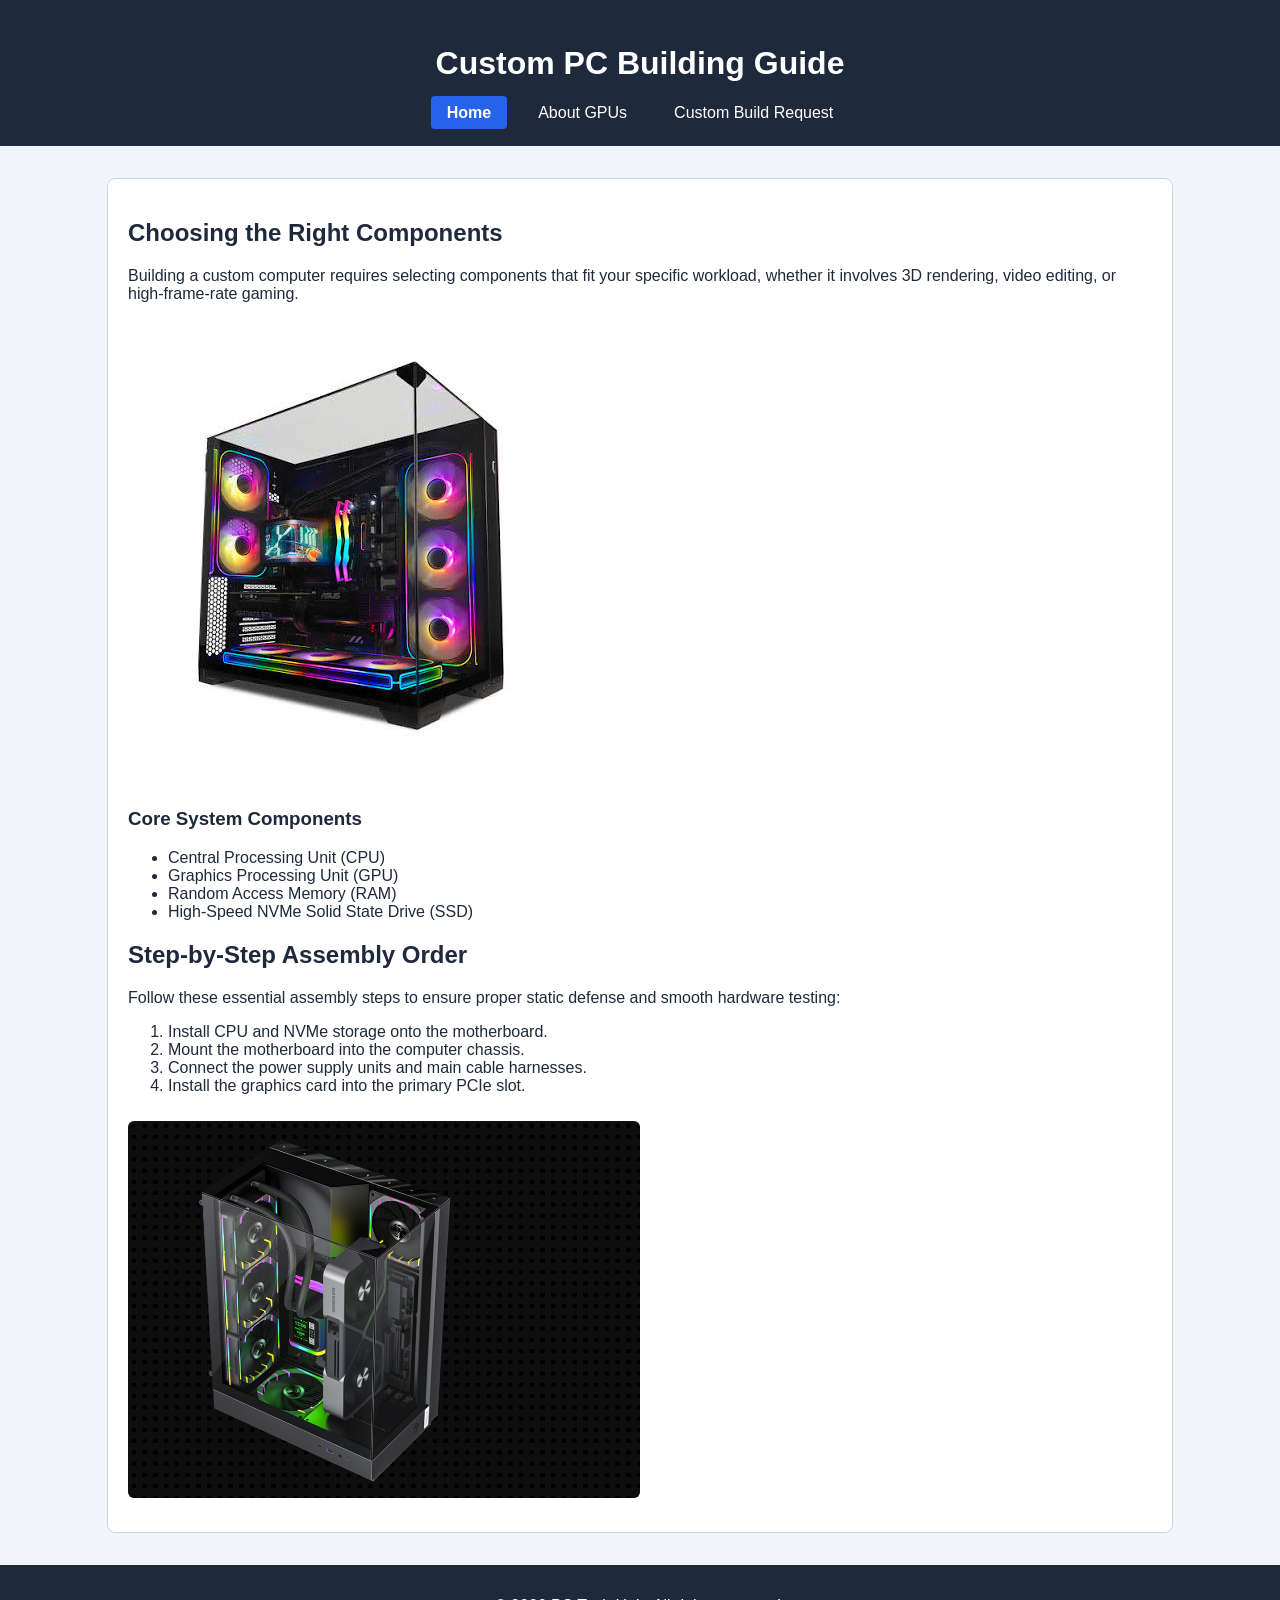
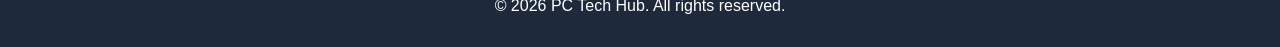
<file: index.html>
<!DOCTYPE html>
<html lang="en">
<head>
    <meta charset="UTF-8">
    <meta name="viewport" content="width=device-width, initial-scale=1.0">
    <title>PC Tech Hub - Home</title>
    <link rel="stylesheet" href="css/style.css">
</head>
<body>
    <header>
        <h1>Custom PC Building Guide</h1>
        <nav>
            <ul>
                <li><a href="index.html" class="active">Home</a></li>
                <li><a href="about.html">About GPUs</a></li>
                <li><a href="contact.html">Custom Build Request</a></li>
            </ul>
        </nav>
    </header>

    <main>
        <section>
            <h2>Choosing the Right Components</h2>
            <p>Building a custom computer requires selecting components that fit your specific workload, whether it involves 3D rendering, video editing, or high-frame-rate gaming.</p>
            <img src="images/build.jpg" alt="Assembled Custom Desktop PC Case with RGB Lighting">
            
            <h3>Core System Components</h3>
            <ul>
                <li>Central Processing Unit (CPU)</li>
                <li>Graphics Processing Unit (GPU)</li>
                <li>Random Access Memory (RAM)</li>
                <li>High-Speed NVMe Solid State Drive (SSD)</li>
            </ul>
        </section>

        <section>
            <h2>Step-by-Step Assembly Order</h2>
            <p>Follow these essential assembly steps to ensure proper static defense and smooth hardware testing:</p>
            <ol>
                <li>Install CPU and NVMe storage onto the motherboard.</li>
                <li>Mount the motherboard into the computer chassis.</li>
                <li>Connect the power supply units and main cable harnesses.</li>
                <li>Install the graphics card into the primary PCIe slot.</li>
            </ol>
            <img src="images/gpu.jpg" alt="Dedicated Graphics Card Mounted inside PC Chassis">
        </section>
    </main>

    <footer>
        <p>&copy; 2026 PC Tech Hub. All rights reserved.</p>
    </footer>
</body>
</html>
</file>
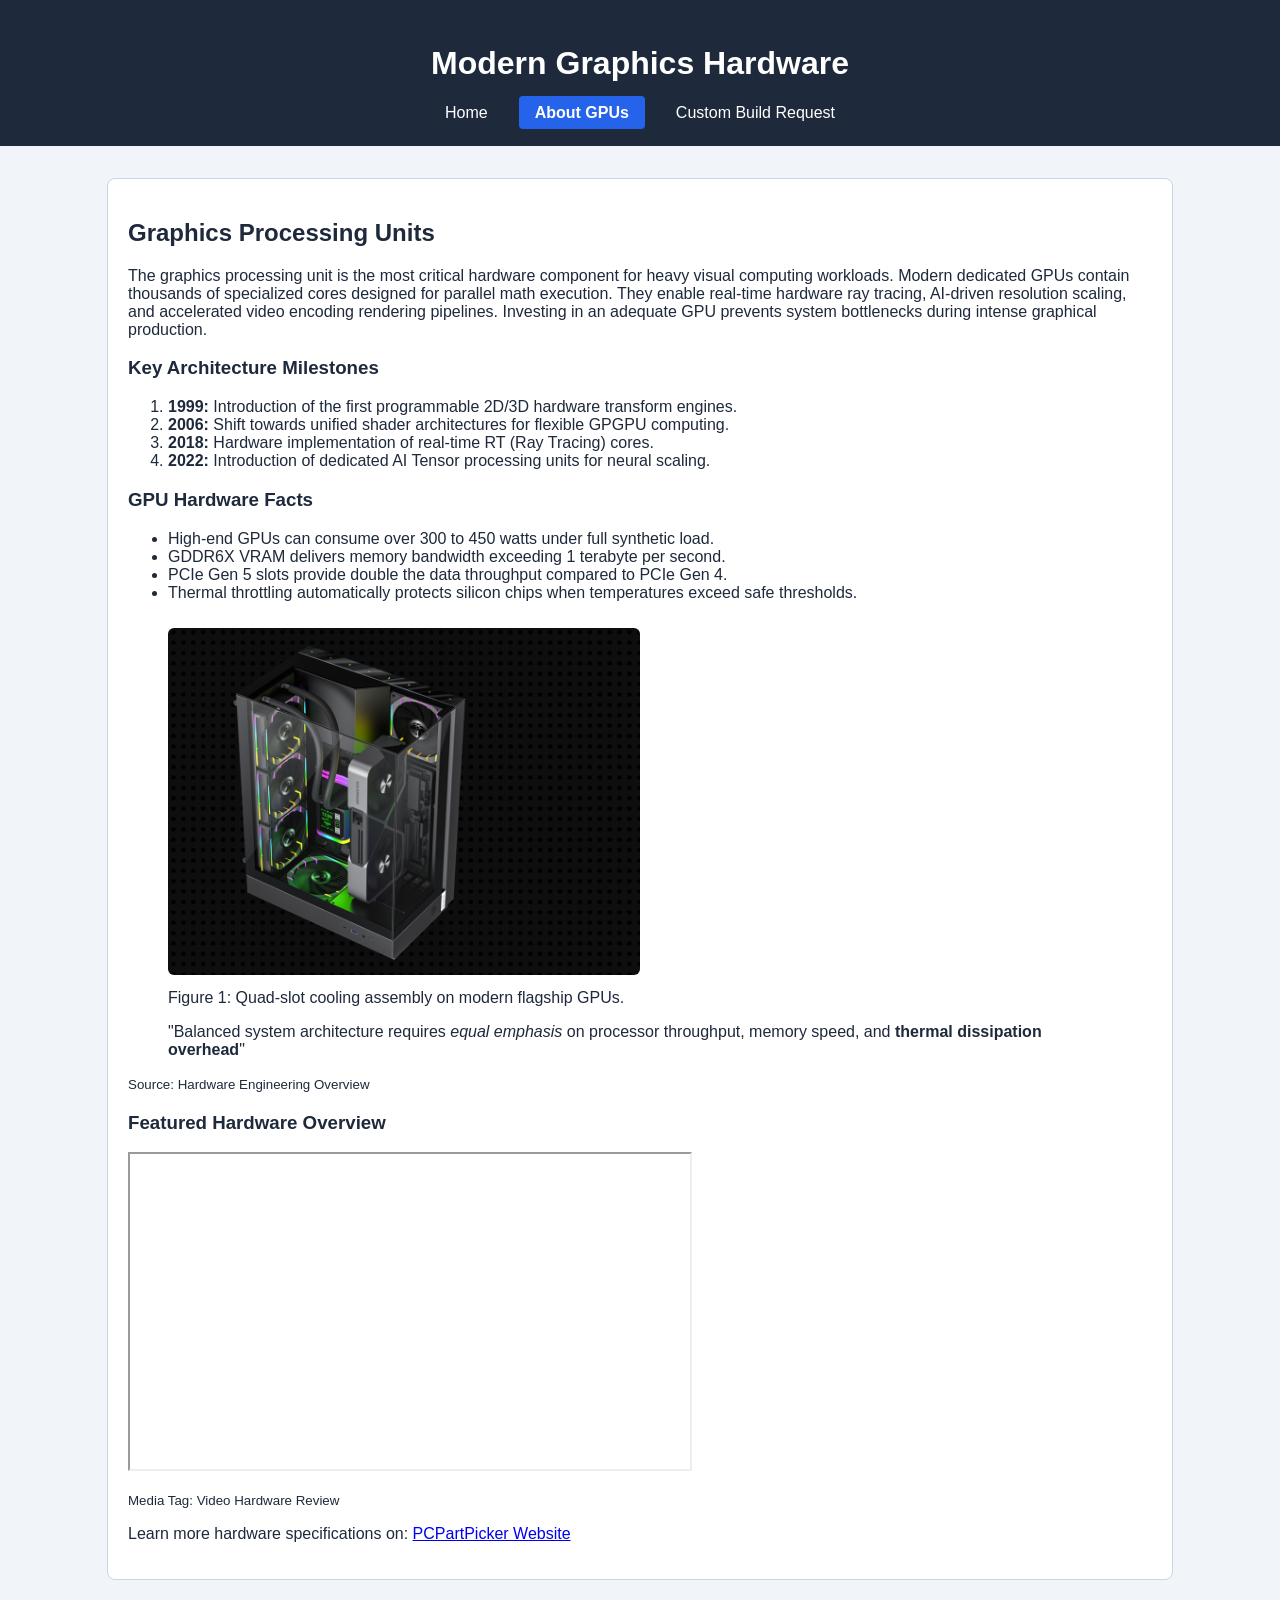
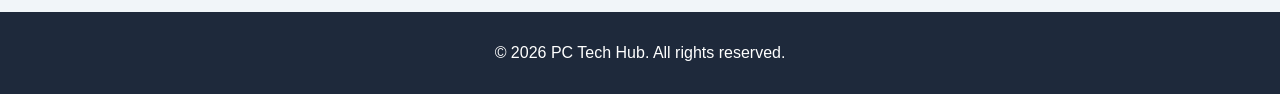
<file: about.html>
<!DOCTYPE html>
<html lang="en">
<head>
    <meta charset="UTF-8">
    <meta name="viewport" content="width=device-width, initial-scale=1.0">
    <title>PC Tech Hub - About GPUs</title>
    <link rel="stylesheet" href="css/style.css">
</head>
<body>
    <header>
        <h1>Modern Graphics Hardware</h1>
        <nav>
            <ul>
                <li><a href="index.html">Home</a></li>
                <li><a href="about.html" class="active">About GPUs</a></li>
                <li><a href="contact.html">Custom Build Request</a></li>
            </ul>
        </nav>
    </header>

    <main>
        <section>
            <h2>Graphics Processing Units</h2>
            <p>The graphics processing unit is the most critical hardware component for heavy visual computing workloads. Modern dedicated GPUs contain thousands of specialized cores designed for parallel math execution. They enable real-time hardware ray tracing, AI-driven resolution scaling, and accelerated video encoding rendering pipelines. Investing in an adequate GPU prevents system bottlenecks during intense graphical production.</p>

            <h3>Key Architecture Milestones</h3>
            <ol>
                <li><strong>1999:</strong> Introduction of the first programmable 2D/3D hardware transform engines.</li>
                <li><strong>2006:</strong> Shift towards unified shader architectures for flexible GPGPU computing.</li>
                <li><strong>2018:</strong> Hardware implementation of real-time RT (Ray Tracing) cores.</li>
                <li><strong>2022:</strong> Introduction of dedicated AI Tensor processing units for neural scaling.</li>
            </ol>

            <h3>GPU Hardware Facts</h3>
            <ul>
                <li>High-end GPUs can consume over 300 to 450 watts under full synthetic load.</li>
                <li>GDDR6X VRAM delivers memory bandwidth exceeding 1 terabyte per second.</li>
                <li>PCIe Gen 5 slots provide double the data throughput compared to PCIe Gen 4.</li>
                <li>Thermal throttling automatically protects silicon chips when temperatures exceed safe thresholds.</li>
            </ul>

            <figure>
                <img src="images/gpu.jpg" alt="Close-up of GPU Heat Pipes and Cooling Fans">
                <figcaption>Figure 1: Quad-slot cooling assembly on modern flagship GPUs.</figcaption>
            </figure>

            <blockquote>
                "Balanced system architecture requires <em>equal emphasis</em> on processor throughput, memory speed, and <strong>thermal dissipation overhead</strong>"
            </blockquote>
            <p><small>Source: Hardware Engineering Overview</small></p>

            <h3>Featured Hardware Overview</h3>
            <iframe width="560" height="315" src="https://www.youtube.com/embed/h9Z4oGN89MU" title="PC Hardware Analysis" allowfullscreen></iframe>
            <p><small>Media Tag: Video Hardware Review</small></p>

            <p>Learn more hardware specifications on: 
                <a href="https://pcpartpicker.com/" target="_blank" rel="noopener">PCPartPicker Website</a>
            </p>
        </section>
    </main>

    <footer>
        <p>&copy; 2026 PC Tech Hub. All rights reserved.</p>
    </footer>
</body>
</html>
</file>
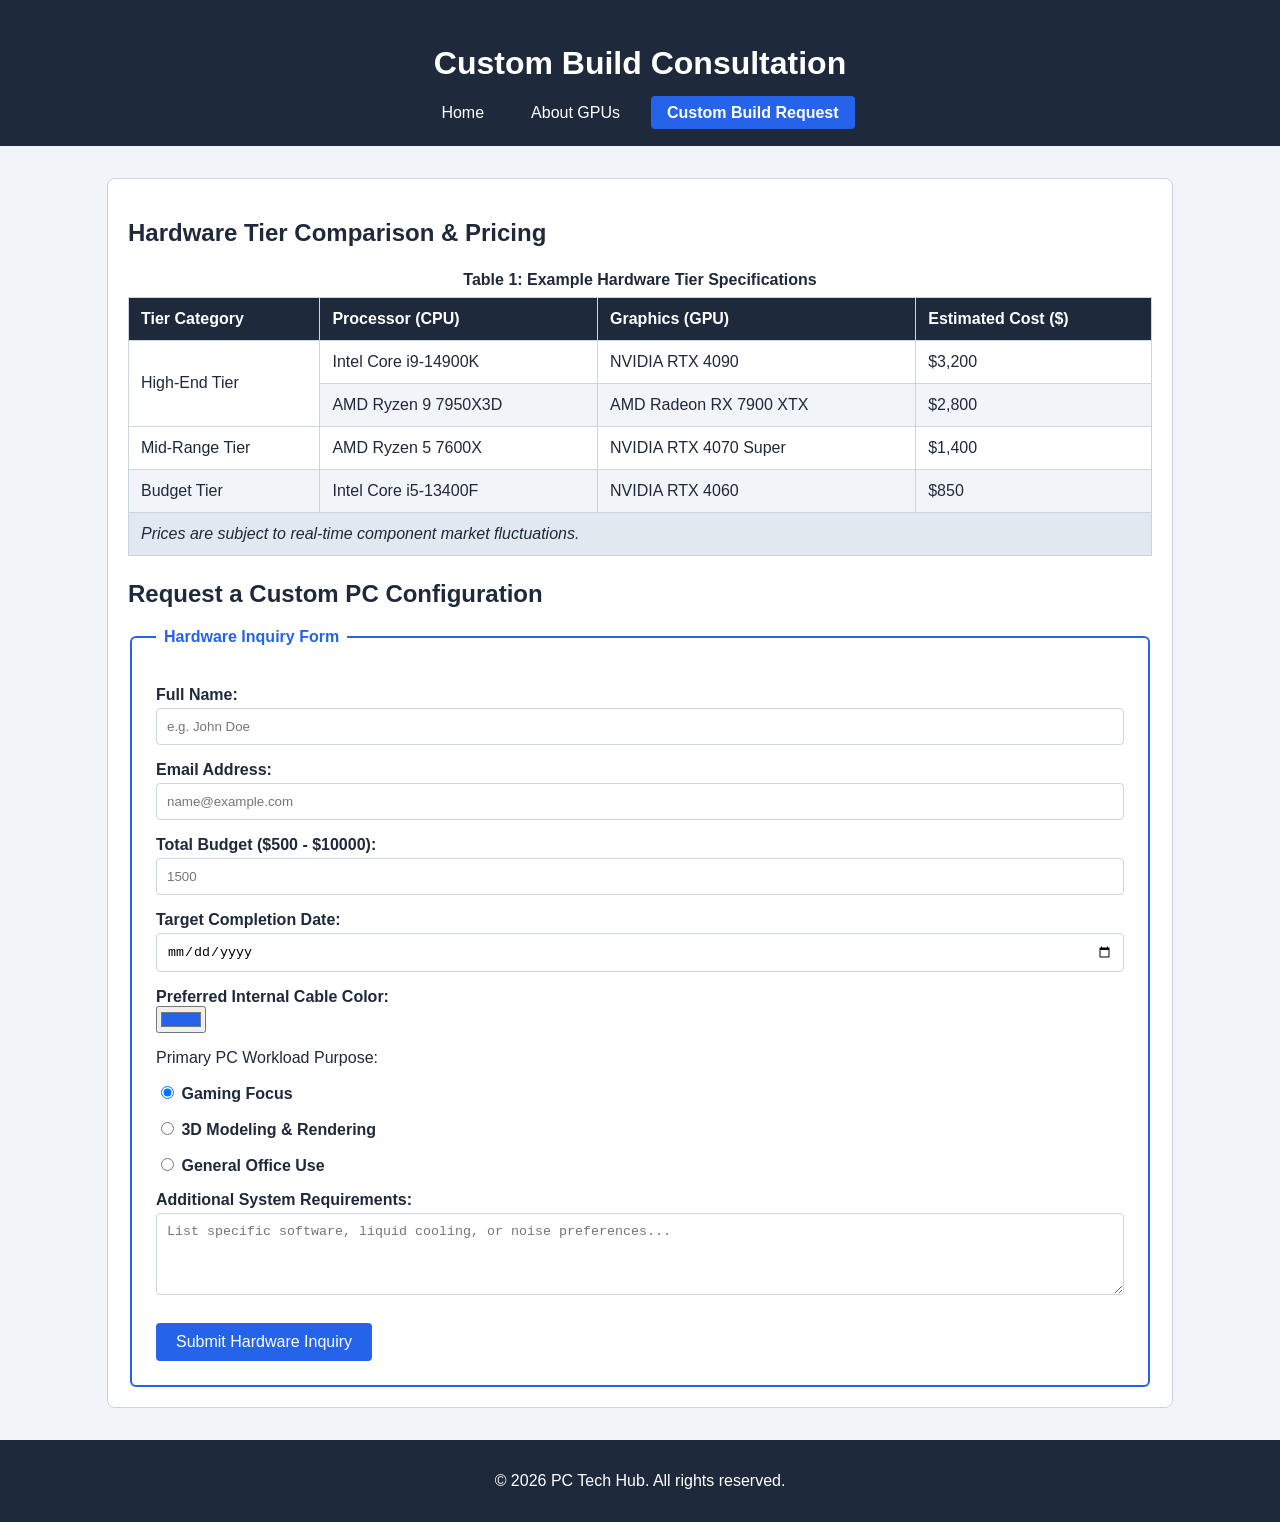
<file: contact.html>
<!DOCTYPE html>
<html lang="en">
<head>
    <meta charset="UTF-8">
    <meta name="viewport" content="width=device-width, initial-scale=1.0">
    <title>PC Tech Hub - Custom Build Request</title>
    <link rel="stylesheet" href="css/style.css">
</head>
<body>
    <header>
        <h1>Custom Build Consultation</h1>
        <nav>
            <ul>
                <li><a href="index.html">Home</a></li>
                <li><a href="about.html">About GPUs</a></li>
                <li><a href="contact.html" class="active">Custom Build Request</a></li>
            </ul>
        </nav>
    </header>

    <main>
        <section>
            <h2>Hardware Tier Comparison & Pricing</h2>
            <table>
                <caption>Table 1: Example Hardware Tier Specifications</caption>
                <thead>
                    <tr>
                        <th scope="col">Tier Category</th>
                        <th scope="col">Processor (CPU)</th>
                        <th scope="col">Graphics (GPU)</th>
                        <th scope="col">Estimated Cost ($)</th>
                    </tr>
                </thead>
                <tbody>
                    <tr>
                        <td rowspan="2">High-End Tier</td>
                        <td>Intel Core i9-14900K</td>
                        <td>NVIDIA RTX 4090</td>
                        <td>$3,200</td>
                    </tr>
                    <tr>
                        <td>AMD Ryzen 9 7950X3D</td>
                        <td>AMD Radeon RX 7900 XTX</td>
                        <td>$2,800</td>
                    </tr>
                    <tr>
                        <td>Mid-Range Tier</td>
                        <td>AMD Ryzen 5 7600X</td>
                        <td>NVIDIA RTX 4070 Super</td>
                        <td>$1,400</td>
                    </tr>
                    <tr>
                        <td>Budget Tier</td>
                        <td>Intel Core i5-13400F</td>
                        <td>NVIDIA RTX 4060</td>
                        <td>$850</td>
                    </tr>
                </tbody>
                <tfoot>
                    <tr>
                        <td colspan="4">Prices are subject to real-time component market fluctuations.</td>
                    </tr>
                </tfoot>
            </table>
        </section>

        <section>
            <h2>Request a Custom PC Configuration</h2>
            <form action="#" method="post">
                <fieldset>
                    <legend>Hardware Inquiry Form</legend>

                    <label for="fullname">Full Name:</label>
                    <input type="text" id="fullname" name="fullname" required maxlength="30" placeholder="e.g. John Doe">

                    <label for="email">Email Address:</label>
                    <input type="email" id="email" name="email" required placeholder="name@example.com">

                    <label for="budget">Total Budget ($500 - $10000):</label>
                    <input type="number" id="budget" name="budget" min="500" max="10000" placeholder="1500">

                    <label for="builddate">Target Completion Date:</label>
                    <input type="date" id="builddate" name="builddate">

                    <label for="rgbcolor">Preferred Internal Cable Color:</label>
                    <input type="color" id="rgbcolor" name="rgbcolor" value="#2563eb">

                    <p>Primary PC Workload Purpose:</p>
                    <label><input type="radio" name="workload" value="gaming" checked> Gaming Focus</label>
                    <label><input type="radio" name="workload" value="rendering"> 3D Modeling & Rendering</label>
                    <label><input type="radio" name="workload" value="office"> General Office Use</label>

                    <label for="notes">Additional System Requirements:</label>
                    <textarea id="notes" name="notes" rows="4" placeholder="List specific software, liquid cooling, or noise preferences..."></textarea>

                    <button type="submit">Submit Hardware Inquiry</button>
                </fieldset>
            </form>
        </section>
    </main>

    <footer>
        <p>&copy; 2026 PC Tech Hub. All rights reserved.</p>
    </footer>
</body>
</html>
</file>
<file: css/style.css>
body {
    font-family: 'Segoe UI', Tahoma, Geneva, Verdana, sans-serif;
    background-color: rgb(241, 245, 249);
    color: #1e293b;
    margin: 0;
    padding: 0;
    min-height: 100vh;
}

header {
    background-color: #1e293b;
    color: white;
    padding: 1.5rem;
    text-align: center;
}

nav ul {
    list-style-type: none;
    padding: 0;
    margin: 1rem 0 0 0;
    display: flex;
    justify-content: center;
    gap: 15px;
}

nav a {
    color: white;
    text-decoration: none;
    padding: 8px 16px;
    border-radius: 4px;
    transition: background-color 0.3s ease, transform 0.2s ease;
}

nav a:hover {
    background-color: #2563eb;
    transform: translateY(-2px);
}

.active {
    background-color: #2563eb;
    font-weight: bold;
}

main {
    width: 80%;
    margin: 2rem auto;
    padding: 20px;
    background-color: white;
    border: 1px solid #cbd5e1;
    border-radius: 8px;
}

img {
    max-width: 50%;
    height: auto;
    border-radius: 6px;
    margin: 10px 0;
}

table {
    width: 100%;
    border-collapse: collapse;
    margin: 1.5rem 0;
}

caption {
    font-weight: bold;
    margin-bottom: 0.5rem;
    caption-side: top;
}

th, td {
    padding: 12px;
    border: 1px solid #cbd5e1;
    text-align: left;
}

thead th {
    background-color: #1e293b;
    color: white;
}

tbody tr:nth-child(even) {
    background-color: rgb(241, 245, 249);
}

tfoot td {
    background-color: #e2e8f0;
    font-style: italic;
}

fieldset {
    border: 2px solid #2563eb;
    border-radius: 6px;
    padding: 1.5rem;
    margin-top: 1rem;
}

legend {
    font-weight: bold;
    color: #2563eb;
    padding: 0 8px;
}

label {
    display: block;
    margin-top: 1rem;
    font-weight: 600;
}

input[type="text"],
input[type="email"],
input[type="number"],
input[type="date"],
textarea {
    width: 100%;
    padding: 10px;
    margin-top: 4px;
    border: 1px solid #cbd5e1;
    border-radius: 4px;
    box-sizing: border-box;
}

input:focus,
textarea:focus {
    outline: 3px solid #2563eb;
    outline-offset: 2px;
    border-color: transparent;
}

button {
    margin-top: 1.5rem;
    padding: 10px 20px;
    background-color: #2563eb;
    color: white;
    border: none;
    border-radius: 4px;
    cursor: pointer;
    font-size: 1rem;
}

button:hover {
    background-color: #1e293b;
}

footer {
    background-color: #1e293b;
    color: white;
    text-align: center;
    padding: 1rem;
    margin-top: 2rem;
}
</file>
